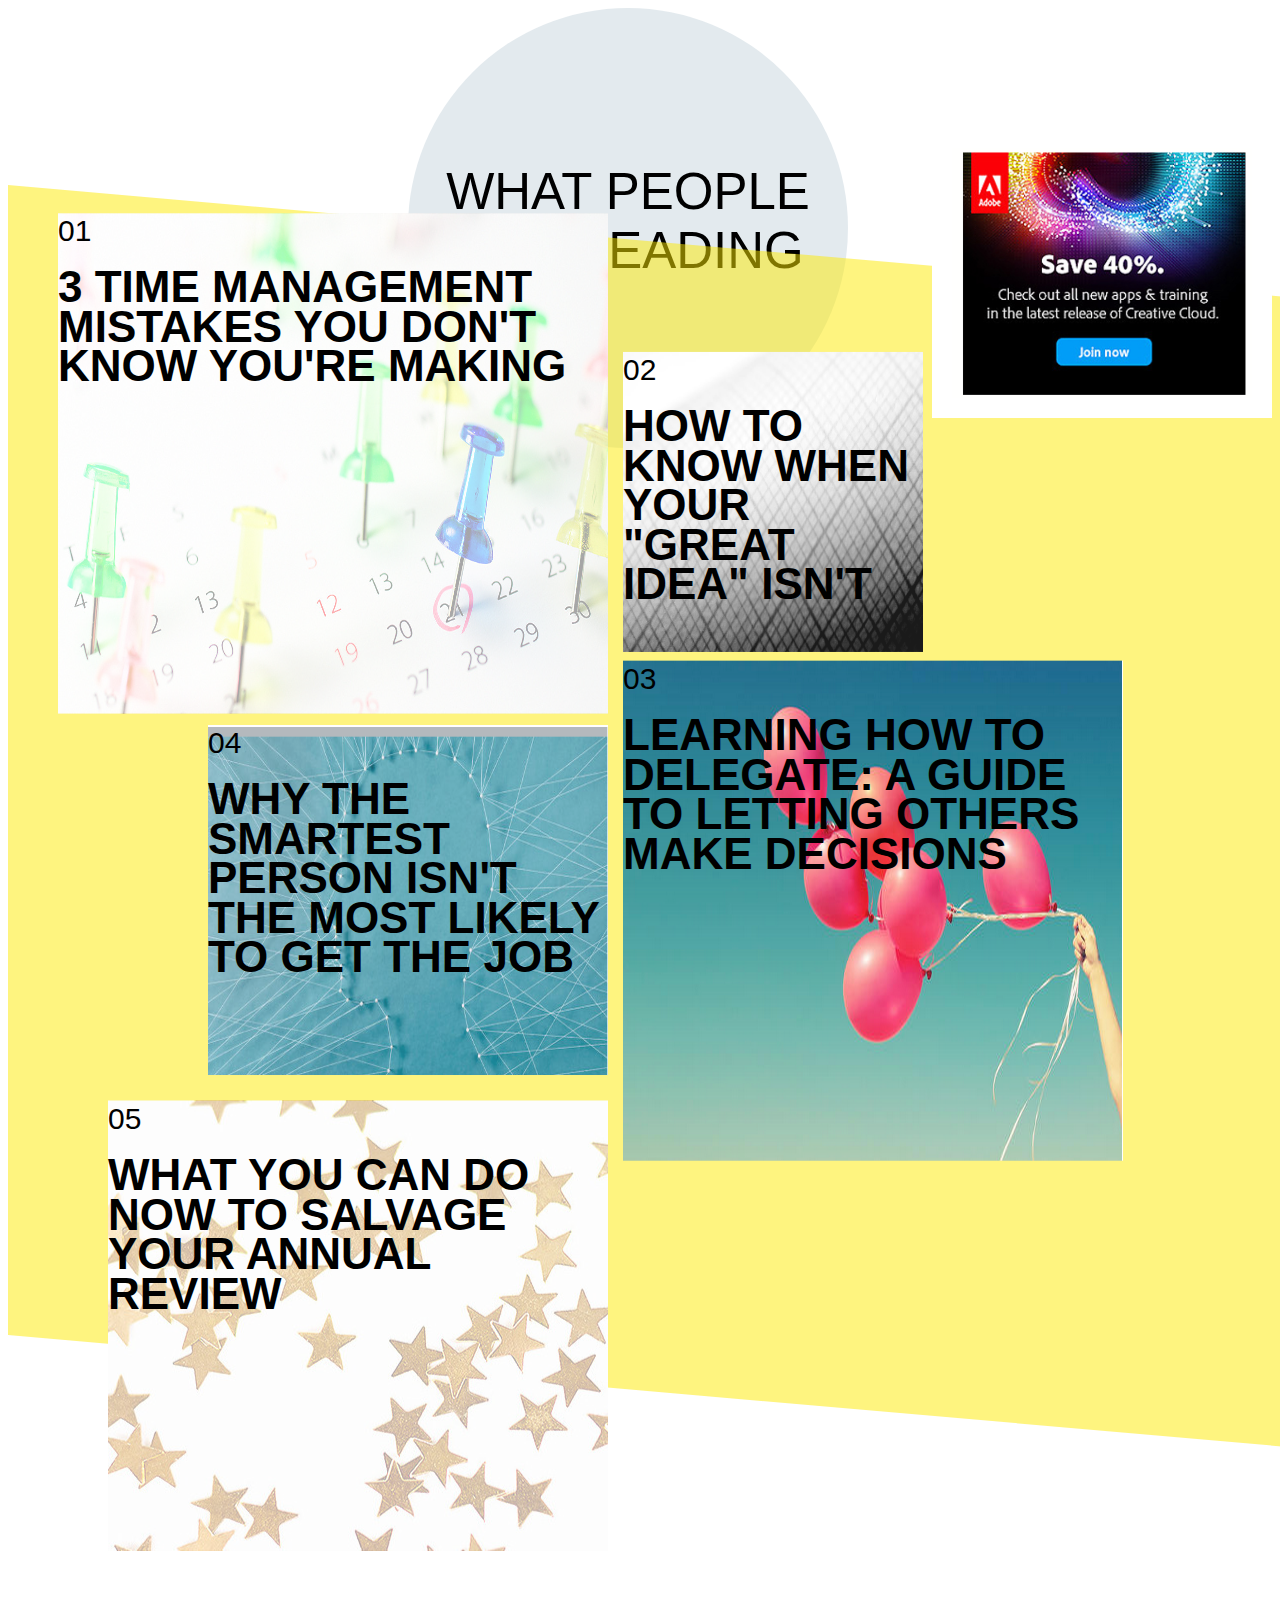
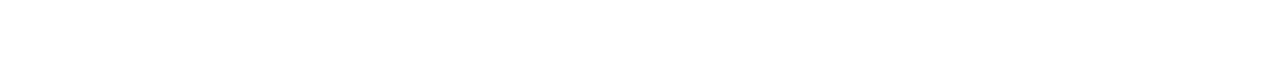
<file: index.html>
<!DOCTYPE html>
<html>
  <head>
    <meta charset="utf-8">
    <title>FC-Code-Challenge</title>
    <link rel="stylesheet" href="style.css" charset="utf-8">
  </head>
  <body>
      <div class="module-title">
        <h1 >WHAT PEOPLE </br>ARE READING</h1>
      </div>
      <div class="ad"><!--Start of class ad -->
        <img src="images/advertisement.jpg" alt="advertisement" />
      </div><!--End of ad-->
      <div class="module-stories">
        <div class="number-1"><!--Start of class 1-->
          <img src="images/story-1.jpg"/>
            <div class="overlay-on">
              <p class="number">01</p>
              <p class="info"><a href="http://www.fastcompany.com/3051375/3-time-management-mistakes-you-dont-know-youre-making">3 TIME MANAGEMENT MISTAKES YOU DON'T KNOW YOU'RE MAKING</a></p>
            </div>
        </div><!--End of 1-->
        <div class="number-2"><!--Start of class 2-->
          <img src="images/story-2.jpg"/>
          <div class="overlay-off">
            <p class="number">02</p>
            <p class="info"><a href="http://www.fastcompany.com/3051356/know-it-all/how-to-know-when-your-great-idea-isnt">HOW TO KNOW WHEN YOUR "GREAT IDEA" ISN'T</a></p>
          </div>
        </div><!--End of 2-->
        <div class="number-3"><!--Start of class 3-->
          <img src="images/story-3.jpg"/>
          <div class="overlay-off">
            <p class="number">03</p>
            <p class="info"><a href="http://www.fastcompany.com/3051287/lessons-learned/delegate-or-die-how-to-step-back-and-let-others-make-decisions">LEARNING HOW TO DELEGATE: A GUIDE TO LETTING OTHERS MAKE DECISIONS</a></p>
          </div>
        </div><!--End of 3-->
        <div class="number-4"><!--Start of class 4-->
          <img src="images/story-4.jpg"/>
          <div class="overlay-off">
            <p class="number">04</p>
            <p class="info"><a href="http://www.fastcompany.com/3051532/know-it-all/why-the-smartest-person-isnt-the-most-likely-to-get-the-job">WHY THE SMARTEST PERSON ISN'T THE MOST LIKELY TO GET THE JOB</a></p>
          </div>
        </div><!--End of 4-->
        <div class="number-5"><!--Start of class 5-->
          <img src="images/story-5.jpg"/>
          <div class="overlay-on">
            <p class="number">05</p>
      <p class="info"><a href="http://www.fastcompany.com/3051521/know-it-all/what-you-can-do-now-to-salvage-your-annual-review">WHAT YOU CAN DO NOW TO SALVAGE YOUR ANNUAL REVIEW</a></p>
          </div>
        </div><!--End of 5-->

      </div>
    <script type="text/javascript" src="script.js"></script>
    <script type="text/javascript" src="jquery-1.11.3.min.js">

    </script>
  </body>
</html>
</file>
<file: style.css>
@media (min-width: 300px) and (max-width: 1440px){
  body {
  font-family: Helvetica;
  }
  h1{
    font-size: 51px;
    font-weight: normal;
    margin-top: 20px;
  }
  .module-title{
    text-align: center;
    align-content: center;
    background-color: rgba(200, 213, 221, 0.5);
    overflow: visible;
    height:400px;
    width: 400px;
    -moz-border-radius: 400px 400px 400px 400px;
    border-radius: 400px 400px 400px 400px;
    padding: 20px;
    margin-left: 400px;
  }
  .ad img{
    position: relative;
    z-index: 100;
    float: right;
    width: 300px;
    height: 250px;
    margin-top: -320px;
    background-color: white;
    border: 20px solid white;
    }
  .module-stories{
    background-color: rgba(254, 233, 000, 0.5);
    overflow: inherit;
    width: 1440px;
    height: 1150px;
    -webkit-transform: skewY(5deg);
    -moz-transform: skewY(5deg);
    -o-transform: skewY(5deg);
    transform: skewY(5deg);
    margin-top: -200px;
  }
  .module-stories a{
    text-decoration: none;
    color: black;
  }
  .module-stories img{
    width: 100%;
    height: 100%;
    position: relative;
  }
  .module-stories .info{
    position: absolute;
    top: 10px;
    left: 0;
    width: 100%;
    line-height: 90%;
  }
  .module-stories .number{
    position: absolute;
    top: 1px;
  }
  .overlay-on{
    background-color: rgba(255,255,255,0.65);
    position: absolute;
    height: 100%;
    width: 100%;
    bottom: 0px;
    z-index: 1;
  }
  .overlay-on:hover{
    background-color:rgba(0,0,0,0.5);
  }
  .overlay-off:hover{
    background-color:rgba(0,0,0,0.5);
  }
  .overlay-off{
    background-color: rgba(255,255,255,0.1);
    position: absolute;
    height: 100%;
    width: 100%;
    bottom: 0px;
    z-index: 1;
  }
  .module-stories .number-1{
    float: left;
    width: 550px;
    height: 500px;
    background-repeat: repeat;
    background-size: cover;
    /*opacity: 0.65;*/
    margin-top: -200px;
    margin-left: 50px;
    -webkit-transform: skewY(-5deg);
    -moz-transform: skewY(-5deg);
    -o-transform: skewY(-5deg);
    transform: skewY(-5deg);
  }

  .module-stories .number-2{
    float: left;
    width: 300px;
    height: 300px;
    margin-right: 190px;
    margin-left: 15px;
    margin-top: -100px;
    -webkit-transform: skewY(-5deg);
    -moz-transform: skewY(-5deg);
    -o-transform: skewY(-5deg);
    transform: skewY(-5deg);
  }
  .module-stories .number-3{
    float: left;
    width: 500px;
    height: 500px;
    /*border: 1px solid black;*/
    margin-top: -100px;
    margin-left: 615px;
    text-align: left;
    -webkit-transform: skewY(-5deg);
    -moz-transform: skewY(-5deg);
    -o-transform: skewY(-5deg);
    transform: skewY(-5deg);
  }
  .module-stories .number-4{
    margin-top: -395px;
    margin-left: 200px;
    float: left;
    width: 400px;
    height: 350px;
    -webkit-transform: skewY(-5deg);
    -moz-transform: skewY(-5deg);
    -o-transform: skewY(-5deg);
    transform: skewY(-5deg);
  }
  .module-stories .number-5{
    float: left;
    width: 500px;
    height: 450px;
    margin-left: 100px;
    margin-top: -15px;
    -webkit-transform: skewY(-5deg);
    -moz-transform: skewY(-5deg);
    -o-transform: skewY(-5deg);
    transform: skewY(-5deg);
  }
  .info{
    font-size: 44px;
    font-weight: bold;
  }
  .number{
    font-size: 30px;
    font-weight: lighter;
  }
  .number-1 .number{
    margin-top: 0px;
    float: right;
  }
  .number-4 .number{
    margin-top: 0px;
    float: right;
  }
  .number-5 .number{
    margin-top: 0px;
    float: right;
  }
  .number-2 .number{
    margin-top: 0px;
    float: left;
  }
  .number-3 .number{
    margin-top: 0px;
    float: left;
  }

}
</file>
